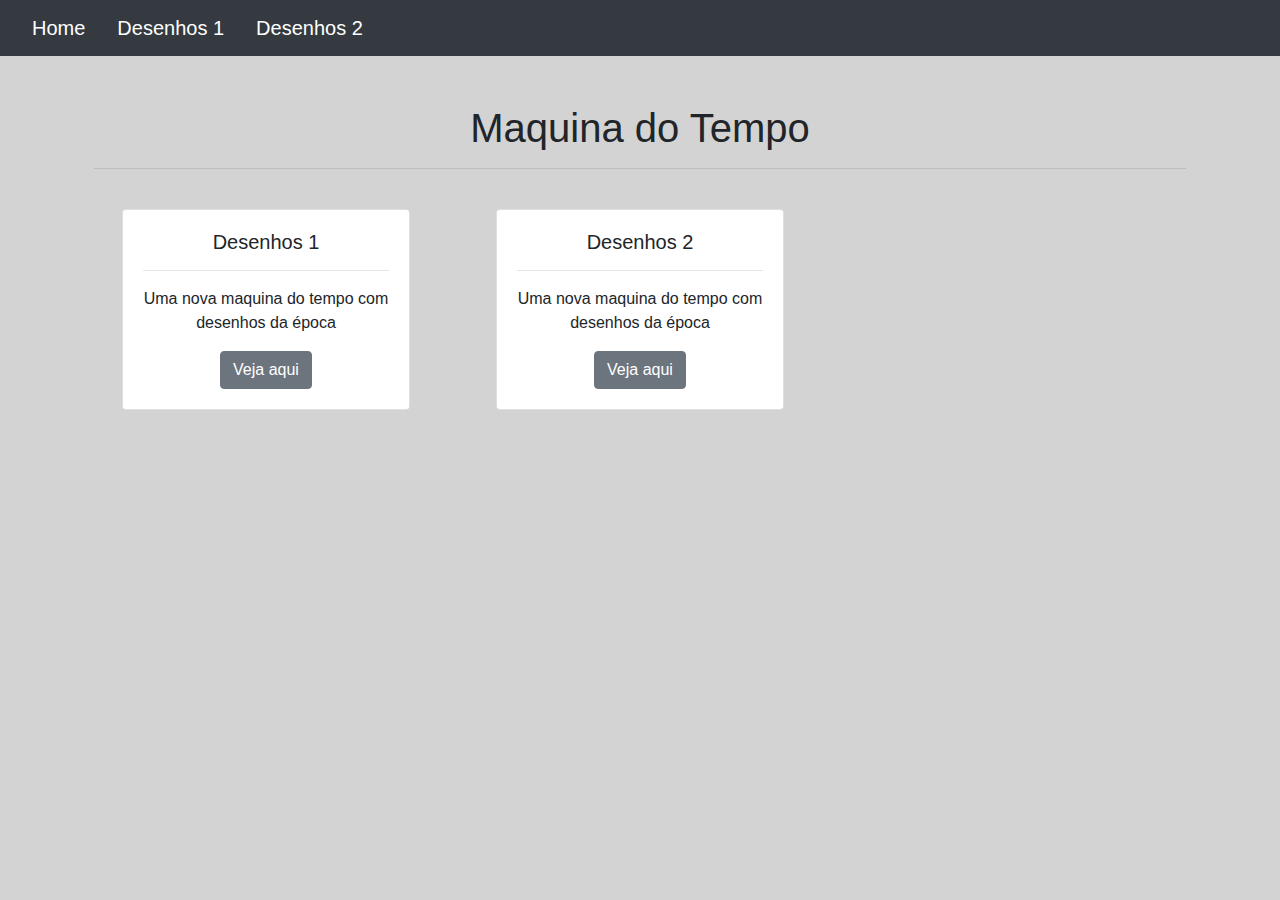
<file: index.html>
<!doctype html>
<html lang="en">
  <head>
    <title>Maquina do Tempo</title>
    <meta charset="utf-8">
    <meta name="viewport" content="width=device-width, initial-scale=1, shrink-to-fit=no">
    <link rel="stylesheet" href="Styles/bootstrap.css">
    <link rel="stylesheet" href="Styles/style.css">
  </head>
  <body>   
    <div class="navbar navbar-expand-lg sticky-top navbar-dark bg-dark">
        <button class="navbar-toggler" type="button" data-toggle="collapse" data-target="#navbarNav" aria-controls="navbarNav" aria-expanded="false" aria-label="Toggle navigation">
            <span class="navbar-toggler-icon"></span>
        </button>
        <div class="collapse navbar-collapse" id="navbarNav">
            <ul class="navbar-nav">
                <li class="nav-item active px-3">
                    <a class="navbar-brand" href="index.html">Home</a>
                </li
                <li class="nav-item px-3">
                    <a class="navbar-brand" href="Desenho1.html">Desenhos 1</a>
                </li>
                <li class="nav-item px-3">
                    <a class="navbar-brand" href="Desenho2.html">Desenhos 2</a>
                </li>
            </ul>
        </div>
    </div>
	<div class="container mtemp-container">
		<h1 class="text-center">Maquina do Tempo</h1>
		<hr>
		<br/>
		<div class="row">
			<div class="col-4">
				<div class="card mx-auto" style="width: 18rem;">
					<div class="card-body text-center">
						<h5 class="card-title">Desenhos 1</h5>
						<hr>
						<p class="card-text">Uma nova maquina do tempo com desenhos da época</p>
						<a href="Desenho1.html" class="btn btn-secondary">Veja aqui</a>
					</div>
				</div>
			</div>
			<div class="col-4">
				<div class="card mx-auto" style="width: 18rem;">
					<div class="card-body text-center">
						<h5 class="card-title">Desenhos 2</h5>
						<hr>
						<p class="card-text">Uma nova maquina do tempo com desenhos da época</p>
						<a href="Desenho2.html" class="btn btn-secondary">Veja aqui</a>
					</div>
				</div>
			</div>
		</div>
	</div>
	
    <script src="Scripts/jquery-1.10.2.js"></script>
    <script src="Scripts/bootstrap.js"></script>
    <script src="Scripts/base.js"></script>
  </body>
</html>
</file>
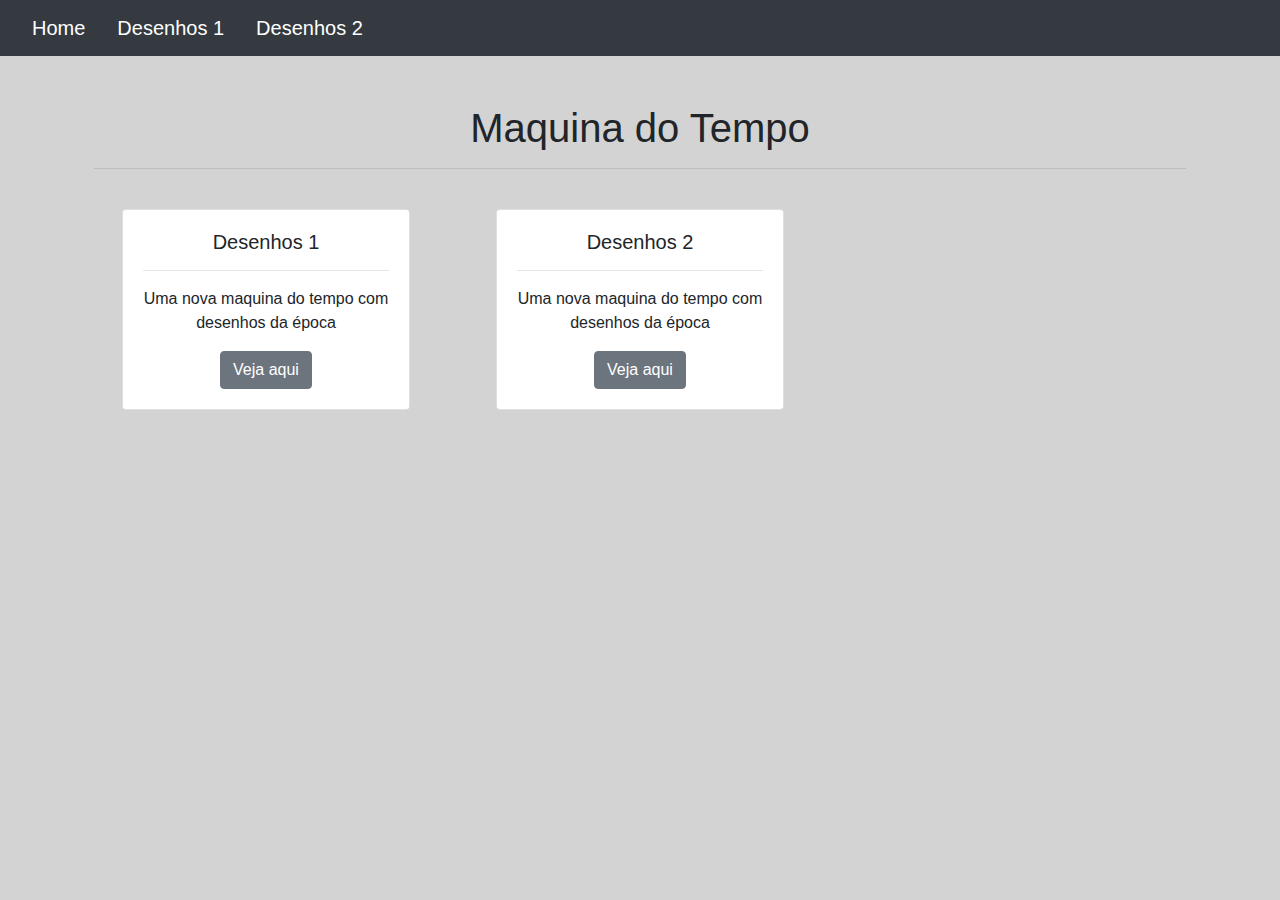
<file: Index.html>
<!doctype html>
<html lang="en">
  <head>
    <title>Maquina do Tempo - Desenhos</title>
    <meta charset="utf-8">
    <meta name="viewport" content="width=device-width, initial-scale=1, shrink-to-fit=no">
    <link rel="stylesheet" href="Styles/bootstrap.css">
    <link rel="stylesheet" href="Styles/style.css">
  </head>
  <body>   
    <div class="navbar navbar-expand-lg sticky-top navbar-dark bg-dark">
        <button class="navbar-toggler" type="button" data-toggle="collapse" data-target="#navbarNav" aria-controls="navbarNav" aria-expanded="false" aria-label="Toggle navigation">
            <span class="navbar-toggler-icon"></span>
        </button>
        <div class="collapse navbar-collapse" id="navbarNav">
            <ul class="navbar-nav">
                <li class="nav-item active px-3">
                    <a class="navbar-brand" href="Index.html">Home</a>
                </li
                <li class="nav-item px-3">
                    <a class="navbar-brand" href="Desenho1.html">Desenhos 1</a>
                </li>
                <li class="nav-item px-3">
                    <a class="navbar-brand" href="Desenho2.html">Desenhos 2</a>
                </li>
            </ul>
        </div>
    </div>
	<div class="container mtemp-container">
		<h1 class="text-center">Maquina do Tempo</h1>
		<hr>
		<br/>
		<div class="row">
			<div class="col-4">
				<div class="card mx-auto" style="width: 18rem;">
					<div class="card-body text-center">
						<h5 class="card-title">Desenhos 1</h5>
						<hr>
						<p class="card-text">Uma nova maquina do tempo com desenhos da época</p>
						<a href="Desenho1.html" class="btn btn-secondary">Veja aqui</a>
					</div>
				</div>
			</div>
			<div class="col-4">
				<div class="card mx-auto" style="width: 18rem;">
					<div class="card-body text-center">
						<h5 class="card-title">Desenhos 2</h5>
						<hr>
						<p class="card-text">Uma nova maquina do tempo com desenhos da época</p>
						<a href="Desenho2.html" class="btn btn-secondary">Veja aqui</a>
					</div>
				</div>
			</div>
		</div>
	</div>
	
    <script src="Scripts/jquery-1.10.2.js"></script>
    <script src="Scripts/bootstrap.js"></script>
    <script src="Scripts/base.js"></script>
  </body>
</html>
</file>
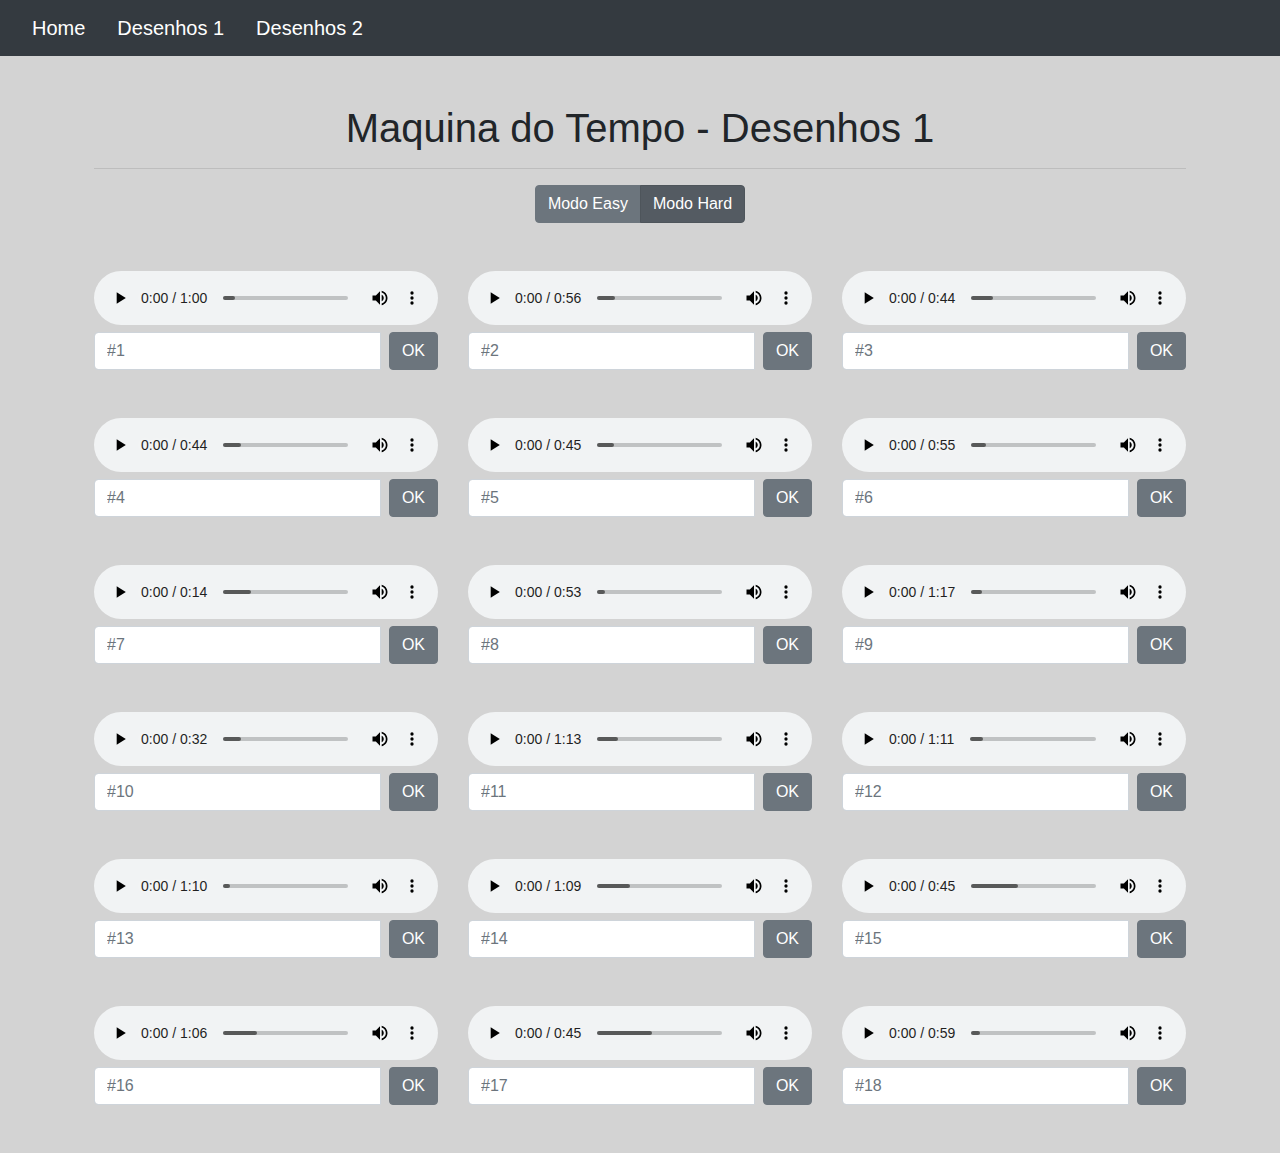
<file: Desenho1.html>
<!doctype html>
<html lang="en">
  <head>
    <title>Maquina do Tempo - Desenhos 1</title>
    <meta charset="utf-8">
    <meta name="viewport" content="width=device-width, initial-scale=1, shrink-to-fit=no">
    <link rel="stylesheet" href="Styles/bootstrap.css">
    <link rel="stylesheet" href="Styles/style.css">
  </head>
  <body>    
    <div class="navbar navbar-expand-lg sticky-top navbar-dark bg-dark">
        <button class="navbar-toggler" type="button" data-toggle="collapse" data-target="#navbarNav" aria-controls="navbarNav" aria-expanded="false" aria-label="Toggle navigation">
            <span class="navbar-toggler-icon"></span>
        </button>
        <div class="collapse navbar-collapse" id="navbarNav">
            <ul class="navbar-nav">
                <li class="nav-item active px-3">
                    <a class="navbar-brand" href="/">Home</a>
                </li
                <li class="nav-item px-3">
                    <a class="navbar-brand" href="Desenho1.html">Desenhos 1</a>
                </li>
                <li class="nav-item px-3">
                    <a class="navbar-brand" href="Desenho2.html">Desenhos 2</a>
                </li>
            </ul>
        </div>
    </div>
	<div class="container mtemp-container">
		<h1 class="text-center">Maquina do Tempo - Desenhos 1</h1>
		<hr>
		<div class="text-center">
			<form onsubmit="return false;">
				<div class="btn-group btn-group-toggle" data-toggle="buttons">
					<label class="btn btn-secondary">
						<input type="radio" name="options" id="radioOn" autocomplete="off" onchange="toggleSpoilers();"> Modo Easy
					</label>
					<label class="btn btn-secondary active">
						<input type="radio" name="options" id="radioOff" autocomplete="off" onchange="toggleSpoilers();" checked> Modo Hard
					</label>
				</div>
			</form>
		</div>
		<br/>
		<br/>
		<div class="row">
			<div class="col-4">
				<audio id="audio1" class="mtemp-audio" controls preload="metadata"></audio>
				<form class="input-group" onsubmit="return test(1)">
					<input type="text" class="form-control mr-2" id="input1" placeholder="#1">
					<button id="btn1" type="submit" class="btn btn-secondary">OK</button>
				</form>
			</div>
			<div class="col-4">
				<audio id="audio2" class="mtemp-audio" controls preload="metadata"></audio>
				<form class="input-group" onsubmit="return test(2)">
					<input type="text" class="form-control mr-2" id="input2" placeholder="#2">
					<button id="btn2" type="submit" class="btn btn-secondary">OK</button>
				</form>
			</div>
			<div class="col-4">
				<audio id="audio3" class="mtemp-audio" controls preload="metadata"></audio>
				<form class="input-group" onsubmit="return test(3)">
					<input type="text" class="form-control mr-2" id="input3" placeholder="#3">
					<button id="btn3" type="submit" class="btn btn-secondary">OK</button>
				</form>
			</div>
		</div>
		<br/>
		<br/>
		<div class="row">
			<div class="col-4">
				<audio id="audio4" class="mtemp-audio" controls preload="metadata"></audio>
				<form class="input-group" onsubmit="return test(4)">
					<input type="text" class="form-control mr-2" id="input4" placeholder="#4">
					<button id="btn4" type="submit" class="btn btn-secondary">OK</button>
				</form>
			</div>
			<div class="col-4">
				<audio id="audio5" class="mtemp-audio" controls preload="metadata"></audio>
				<form class="input-group" onsubmit="return test(5)">
					<input type="text" class="form-control mr-2" id="input5" placeholder="#5">
					<button id="btn5" type="submit" class="btn btn-secondary">OK</button>
				</form>
			</div>
			<div class="col-4">
				<audio id="audio6" class="mtemp-audio" controls preload="metadata"></audio>
				<form class="input-group" onsubmit="return test(6)">
					<input type="text" class="form-control mr-2" id="input6" placeholder="#6">
					<button id="btn6" type="submit" class="btn btn-secondary">OK</button>
				</form>
			</div>
		</div>
		<br/>
		<br/>
		<div class="row">
			<div class="col-4">
				<audio id="audio7" class="mtemp-audio" controls preload="metadata"></audio>
				<form class="input-group" onsubmit="return test(7)">
					<input type="text" class="form-control mr-2" id="input7" placeholder="#7">
					<button id="btn7" type="submit" class="btn btn-secondary">OK</button>
				</form>
			</div>
			<div class="col-4">
				<audio id="audio8" class="mtemp-audio" controls preload="metadata"></audio>
				<form class="input-group" onsubmit="return test(8)">
					<input type="text" class="form-control mr-2" id="input8" placeholder="#8">
					<button id="btn8" type="submit" class="btn btn-secondary">OK</button>
				</form>
			</div>
			<div class="col-4">
				<audio id="audio9" class="mtemp-audio" controls preload="metadata"></audio>
				<form class="input-group" onsubmit="return test(9)">
					<input type="text" class="form-control mr-2" id="input9" placeholder="#9">
					<button id="btn9" type="submit" class="btn btn-secondary">OK</button>
				</form>
			</div>
		</div>
		<br/>
		<br/>
		<div class="row">
			<div class="col-4">
				<audio id="audio10" class="mtemp-audio" controls preload="metadata"></audio>
				<form class="input-group" onsubmit="return test(10)">
					<input type="text" class="form-control mr-2" id="input10" placeholder="#10">
					<button id="btn10" type="submit" class="btn btn-secondary">OK</button>
				</form>
			</div>
			<div class="col-4">
				<audio id="audio11" class="mtemp-audio" controls preload="metadata"></audio>
				<form class="input-group" onsubmit="return test(11)">
					<input type="text" class="form-control mr-2" id="input11" placeholder="#11">
					<button id="btn11" type="submit" class="btn btn-secondary">OK</button>
				</form>
			</div>
			<div class="col-4">
				<audio id="audio12" class="mtemp-audio" controls preload="metadata"></audio>
				<form class="input-group" onsubmit="return test(12)">
					<input type="text" class="form-control mr-2" id="input12" placeholder="#12">
					<button id="btn12" type="submit" class="btn btn-secondary">OK</button>
				</form>
			</div>
		</div>
		<br/>
		<br/>
		<div class="row">
			<div class="col-4">
				<audio id="audio13" class="mtemp-audio" controls preload="metadata"></audio>
				<form class="input-group" onsubmit="return test(13)">
					<input type="text" class="form-control mr-2" id="input13" placeholder="#13">
					<button id="btn13" type="submit" class="btn btn-secondary">OK</button>
				</form>
			</div>
			<div class="col-4">
				<audio id="audio14" class="mtemp-audio" controls preload="metadata"></audio>
				<form class="input-group" onsubmit="return test(14)">
					<input type="text" class="form-control mr-2" id="input14" placeholder="#14">
					<button id="btn14" type="submit" class="btn btn-secondary">OK</button>
				</form>
			</div>
			<div class="col-4">
				<audio id="audio15" class="mtemp-audio" controls preload="metadata"></audio>
				<form class="input-group" onsubmit="return test(15)">
					<input type="text" class="form-control mr-2" id="input15" placeholder="#15">
					<button id="btn15" type="submit" class="btn btn-secondary">OK</button>
				</form>
			</div>
		</div>
		<br/>
		<br/>
		<div class="row">
			<div class="col-4">
				<audio id="audio16" class="mtemp-audio" controls preload="metadata"></audio>
				<form class="input-group" onsubmit="return test(16)">
					<input type="text" class="form-control mr-2" id="input16" placeholder="#16">
					<button id="btn16" type="submit" class="btn btn-secondary">OK</button>
				</form>
			</div>
			<div class="col-4">
				<audio id="audio17" class="mtemp-audio" controls preload="metadata"></audio>
				<form class="input-group" onsubmit="return test(17)">
					<input type="text" class="form-control mr-2" id="input17" placeholder="#17">
					<button id="btn17" type="submit" class="btn btn-secondary">OK</button>
				</form>
			</div>
			<div class="col-4">
				<audio id="audio18" class="mtemp-audio" controls preload="metadata"></audio>
				<form class="input-group" onsubmit="return test(18)">
					<input type="text" class="form-control mr-2" id="input18" placeholder="#18">
					<button id="btn18" type="submit" class="btn btn-secondary">OK</button>
				</form>
			</div>
		</div>
	</div>
	
    <script src="Scripts/jquery-1.10.2.js"></script>
    <script src="Scripts/bootstrap.js"></script>
    <script src="Scripts/base.js"></script>
    <script src="Scripts/desenho1.js"></script>
  </body>
</html>
</file>
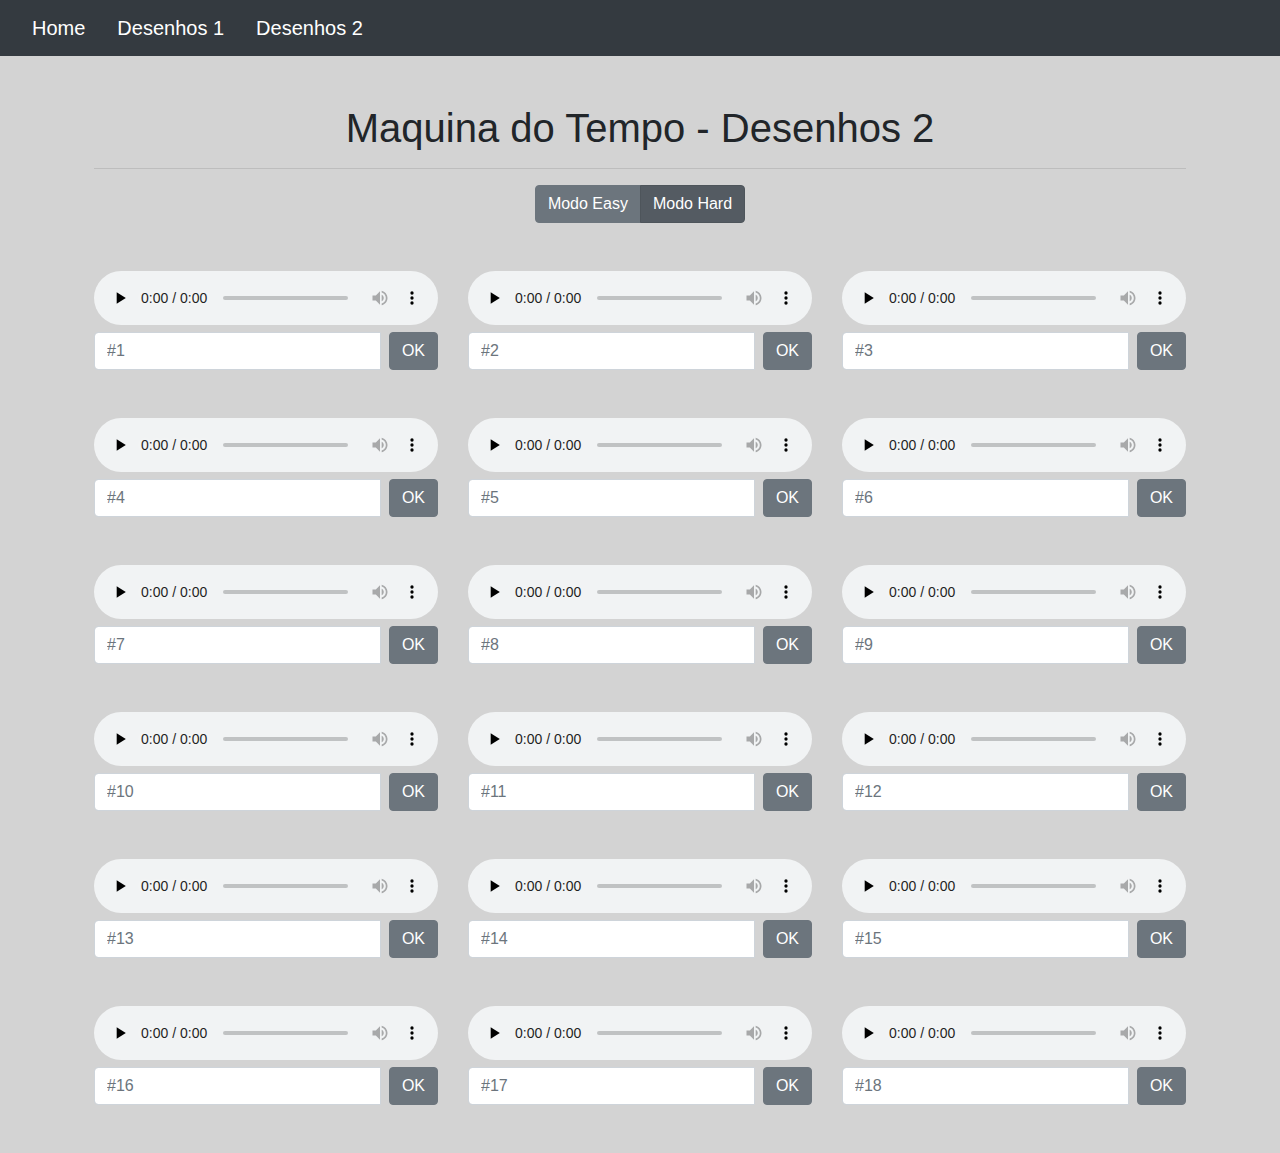
<file: Desenho2.html>
<!doctype html>
<html lang="en">
  <head>
    <title>Maquina do Tempo - Desenhos 2</title>
    <meta charset="utf-8">
    <meta name="viewport" content="width=device-width, initial-scale=1, shrink-to-fit=no">
    <link rel="stylesheet" href="Styles/bootstrap.css">
    <link rel="stylesheet" href="Styles/style.css">
  </head>
  <body>  
    <div class="navbar navbar-expand-lg sticky-top navbar-dark bg-dark">
        <button class="navbar-toggler" type="button" data-toggle="collapse" data-target="#navbarNav" aria-controls="navbarNav" aria-expanded="false" aria-label="Toggle navigation">
            <span class="navbar-toggler-icon"></span>
        </button>
        <div class="collapse navbar-collapse" id="navbarNav">
            <ul class="navbar-nav">
                <li class="nav-item active px-3">
                    <a class="navbar-brand" href="/">Home</a>
                </li
                <li class="nav-item px-3">
                    <a class="navbar-brand" href="Desenho1.html">Desenhos 1</a>
                </li>
                <li class="nav-item px-3">
                    <a class="navbar-brand" href="Desenho2.html">Desenhos 2</a>
                </li>
            </ul>
        </div>
    </div>
	<div class="container mtemp-container">
		<h1 class="text-center">Maquina do Tempo - Desenhos 2</h1>
		<hr>
		<div class="text-center">
			<form onsubmit="return false;">
				<div class="btn-group btn-group-toggle" data-toggle="buttons">
					<label class="btn btn-secondary">
						<input type="radio" name="options" id="radioOn" autocomplete="off" onchange="toggleSpoilers();"> Modo Easy
					</label>
					<label class="btn btn-secondary active">
						<input type="radio" name="options" id="radioOff" autocomplete="off" onchange="toggleSpoilers();" checked> Modo Hard
					</label>
				</div>
			</form>
		</div>
		<br/>
		<br/>
		<div class="row">
			<div class="col-4">
				<audio id="audio1" class="mtemp-audio" controls preload="none"></audio>
				<form class="input-group" onsubmit="return test(1)">
					<input type="text" class="form-control mr-2" id="input1" placeholder="#1">
					<button id="btn1" type="submit" class="btn btn-secondary">OK</button>
				</form>
			</div>
			<div class="col-4">
				<audio id="audio2" class="mtemp-audio" controls preload="none"></audio>
				<form class="input-group" onsubmit="return test(2)">
					<input type="text" class="form-control mr-2" id="input2" placeholder="#2">
					<button id="btn2" type="submit" class="btn btn-secondary">OK</button>
				</form>
			</div>
			<div class="col-4">
				<audio id="audio3" class="mtemp-audio" controls preload="none"></audio>
				<form class="input-group" onsubmit="return test(3)">
					<input type="text" class="form-control mr-2" id="input3" placeholder="#3">
					<button id="btn3" type="submit" class="btn btn-secondary">OK</button>
				</form>
			</div>
		</div>
		<br/>
		<br/>
		<div class="row">
			<div class="col-4">
				<audio id="audio4" class="mtemp-audio" controls preload="none"></audio>
				<form class="input-group" onsubmit="return test(4)">
					<input type="text" class="form-control mr-2" id="input4" placeholder="#4">
					<button id="btn4" type="submit" class="btn btn-secondary">OK</button>
				</form>
			</div>
			<div class="col-4">
				<audio id="audio5" class="mtemp-audio" controls preload="none"></audio>
				<form class="input-group" onsubmit="return test(5)">
					<input type="text" class="form-control mr-2" id="input5" placeholder="#5">
					<button id="btn5" type="submit" class="btn btn-secondary">OK</button>
				</form>
			</div>
			<div class="col-4">
				<audio id="audio6" class="mtemp-audio" controls preload="none"></audio>
				<form class="input-group" onsubmit="return test(6)">
					<input type="text" class="form-control mr-2" id="input6" placeholder="#6">
					<button id="btn6" type="submit" class="btn btn-secondary">OK</button>
				</form>
			</div>
		</div>
		<br/>
		<br/>
		<div class="row">
			<div class="col-4">
				<audio id="audio7" class="mtemp-audio" controls preload="none"></audio>
				<form class="input-group" onsubmit="return test(7)">
					<input type="text" class="form-control mr-2" id="input7" placeholder="#7">
					<button id="btn7" type="submit" class="btn btn-secondary">OK</button>
				</form>
			</div>
			<div class="col-4">
				<audio id="audio8" class="mtemp-audio" controls preload="none"></audio>
				<form class="input-group" onsubmit="return test(8)">
					<input type="text" class="form-control mr-2" id="input8" placeholder="#8">
					<button id="btn8" type="submit" class="btn btn-secondary">OK</button>
				</form>
			</div>
			<div class="col-4">
				<audio id="audio9" class="mtemp-audio" controls preload="none"></audio>
				<form class="input-group" onsubmit="return test(9)">
					<input type="text" class="form-control mr-2" id="input9" placeholder="#9">
					<button id="btn9" type="submit" class="btn btn-secondary">OK</button>
				</form>
			</div>
		</div>
		<br/>
		<br/>
		<div class="row">
			<div class="col-4">
				<audio id="audio10" class="mtemp-audio" controls preload="none"></audio>
				<form class="input-group" onsubmit="return test(10)">
					<input type="text" class="form-control mr-2" id="input10" placeholder="#10">
					<button id="btn10" type="submit" class="btn btn-secondary">OK</button>
				</form>
			</div>
			<div class="col-4">
				<audio id="audio11" class="mtemp-audio" controls preload="none"></audio>
				<form class="input-group" onsubmit="return test(11)">
					<input type="text" class="form-control mr-2" id="input11" placeholder="#11">
					<button id="btn11" type="submit" class="btn btn-secondary">OK</button>
				</form>
			</div>
			<div class="col-4">
				<audio id="audio12" class="mtemp-audio" controls preload="none"></audio>
				<form class="input-group" onsubmit="return test(12)">
					<input type="text" class="form-control mr-2" id="input12" placeholder="#12">
					<button id="btn12" type="submit" class="btn btn-secondary">OK</button>
				</form>
			</div>
		</div>
		<br/>
		<br/>
		<div class="row">
			<div class="col-4">
				<audio id="audio13" class="mtemp-audio" controls preload="none"></audio>
				<form class="input-group" onsubmit="return test(13)">
					<input type="text" class="form-control mr-2" id="input13" placeholder="#13">
					<button id="btn13" type="submit" class="btn btn-secondary">OK</button>
				</form>
			</div>
			<div class="col-4">
				<audio id="audio14" class="mtemp-audio" controls preload="none"></audio>
				<form class="input-group" onsubmit="return test(14)">
					<input type="text" class="form-control mr-2" id="input14" placeholder="#14">
					<button id="btn14" type="submit" class="btn btn-secondary">OK</button>
				</form>
			</div>
			<div class="col-4">
				<audio id="audio15" class="mtemp-audio" controls preload="none"></audio>
				<form class="input-group" onsubmit="return test(15)">
					<input type="text" class="form-control mr-2" id="input15" placeholder="#15">
					<button id="btn15" type="submit" class="btn btn-secondary">OK</button>
				</form>
			</div>
		</div>
		<br/>
		<br/>
		<div class="row">
			<div class="col-4">
				<audio id="audio16" class="mtemp-audio" controls preload="none"></audio>
				<form class="input-group" onsubmit="return test(16)">
					<input type="text" class="form-control mr-2" id="input16" placeholder="#16">
					<button id="btn16" type="submit" class="btn btn-secondary">OK</button>
				</form>
			</div>
			<div class="col-4">
				<audio id="audio17" class="mtemp-audio" controls preload="none"></audio>
				<form class="input-group" onsubmit="return test(17)">
					<input type="text" class="form-control mr-2" id="input17" placeholder="#17">
					<button id="btn17" type="submit" class="btn btn-secondary">OK</button>
				</form>
			</div>
			<div class="col-4">
				<audio id="audio18" class="mtemp-audio" controls preload="none"></audio>
				<form class="input-group" onsubmit="return test(18)">
					<input type="text" class="form-control mr-2" id="input18" placeholder="#18">
					<button id="btn18" type="submit" class="btn btn-secondary">OK</button>
				</form>
			</div>
		</div>
	</div>
	
    <script src="Scripts/jquery-1.10.2.js"></script>
    <script src="Scripts/bootstrap.js"></script>
    <script src="Scripts/base.js"></script>
    <script src="Scripts/desenho2.js"></script>
  </body>
</html>
</file>
<file: Styles/style.css>
body{
    background-color: LightGray;
}

.mtemp-container{
	padding: 3rem 1.5rem;
}

.mtemp-audio{
	width:100%;
}
</file>
